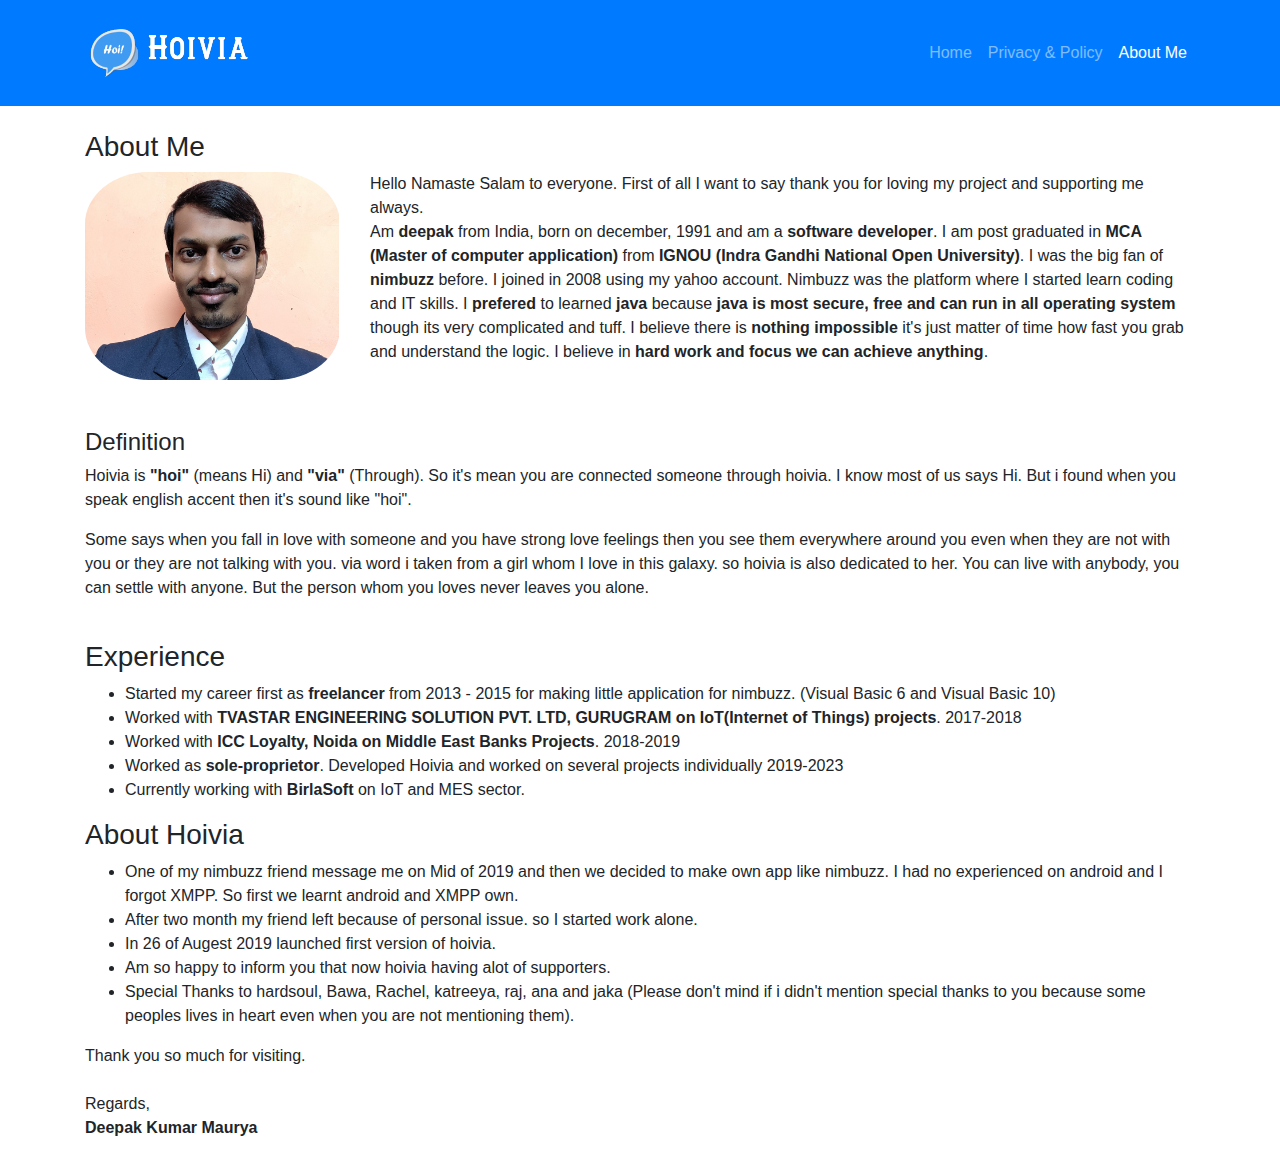
<file: about.html>
<!doctype html>
<html lang="en">
   <head>
       <meta charset="UTF-8">
    <meta name="viewport" content="width=device-width, initial-scale=1">
    <meta name="description" content="hoivia is real time social chat app to connect you to the world. Download now the application in your android phone from google store.">
       <meta name="author" content="dmaurya">
       <link rel="icon" href="img/icon.png" type="image/gif" sizes="16x16">
      <title>About Me</title>
      <link href="vendor/bootstrap/css/bootstrap.min.css" rel="stylesheet" />
       <style>
       .myPic{
       background: url(img/me.jpg);
        width: auto;
           height: 100%;
           background-size: contain;
           background-repeat: no-repeat;
           border: 1px sold pink;
           border-radius: 25%;
       }
       </style>
   </head>
   <body>
       <nav class="navbar navbar-expand-lg navbar-dark bg-primary">
   <div class="container">
    <a class="navbar-brand" href="/index.html"><div class="logo" style="background: url(img/logo.png); background-size: contain;height: 80px; width: 180px;background-repeat: no-repeat"></div></a>
    <button class="navbar-toggler" type="button" data-toggle="collapse" data-target="#navbarResponsive" aria-controls="navbarResponsive" aria-expanded="false" aria-label="Toggle navigation">
          <span class="navbar-toggler-icon"></span>
        </button>
    <div class="collapse navbar-collapse" id="navbarResponsive">
      <ul class="navbar-nav ml-auto">
        <li class="nav-item">
          <a class="nav-link" href="index.html">Home
              </a>
        </li>
        <li class="nav-item ">
            <a class="nav-link" href="privacy.html">Privacy &amp; Policy</a>
        </li>
          <li class="nav-item active">
          <a class="nav-link" href="about.html">About Me
            <span class="sr-only">(current)</span></a>
        </li>
      </ul>
    </div>
  </div>
</nav>
         <!-- /header -->
         <div id="main">
            <div id="content">
               <div class="container"><br>
                        <h3>About Me</h3>
                   <div class="row">
                   <div class="col-sm-3"><div class="myPic"></div></div>
                   <div class="col-lg-9">
                       <p>Hello Namaste Salam to everyone. First of all I want to say thank you for loving my project and supporting me always.<br> Am <strong>deepak</strong> from India, born on december, 1991 and am a <strong>software developer</strong>. I am post graduated in <strong>MCA (Master of computer application)</strong> from <strong>IGNOU (Indra Gandhi National Open University)</strong>. I was the big fan of <strong>nimbuzz</strong> before. I joined in 2008 using my yahoo account. Nimbuzz was the platform where I started learn coding and IT skills. I <strong>prefered</strong> to learned <strong>java</strong> because <strong>java is most secure, free and can run in all operating system</strong> though its very complicated and tuff. I believe there is <strong>nothing impossible</strong> it's just matter of time how fast you grab and understand the logic. I believe in <strong>hard work and focus we can achieve anything</strong>.</p>
                       </div>
                       </div>
                  <br><br>
                   <h4>Definition</h4>
                   <p>Hoivia is <strong>"hoi"</strong> (means Hi) and <strong>"via"</strong> (Through). So it's mean you are connected someone through hoivia. I know most of us says Hi. But i found when you speak english accent then it's sound like "hoi".</p>
                   <p>Some says when you fall in love with someone and you have strong love feelings then you see them everywhere around you even when they are not with you or they are not talking with you. via word i taken from a girl whom I love in this galaxy. so hoivia is also dedicated to her. You can live with anybody, you can settle with anyone. But the person whom you loves never leaves you alone.</p>
                   <br><h3>Experience</h3>
                   <ul>
                   <li>Started my career first as <strong>freelancer</strong> from 2013 - 2015 for making little application for nimbuzz. (Visual Basic 6 and Visual Basic 10)</li>
                    <li>Worked with <strong>TVASTAR ENGINEERING SOLUTION PVT. LTD, GURUGRAM on IoT(Internet of Things) projects</strong>. 2017-2018</li>
                       <li>Worked with <strong> ICC Loyalty, Noida on Middle East Banks Projects</strong>. 2018-2019</li>
                       <li>Worked as <strong>sole-proprietor</strong>. Developed Hoivia and worked on several projects individually 2019-2023</li>
                      <li>Currently working with <Strong>BirlaSoft</Strong> on IoT and MES sector.</li>
                   </ul>
                   
                   <h3>About Hoivia</h3>
                   <ul><li>
                   One of my nimbuzz friend message me on Mid of 2019 and then we decided to make own app like nimbuzz. I had no experienced on android and I forgot XMPP. So first we learnt android and XMPP own.</li>
                   <li>After two month my friend left because of personal issue. so I started work alone.</li>
                   <li>In 26 of Augest 2019 launched first version of hoivia.</li>
                   <li>Am so happy to inform you that now hoivia having alot of supporters.</li>
                   <li>Special Thanks to hardsoul, Bawa, Rachel, katreeya, raj, ana and jaka (Please don't mind if i didn't mention special thanks to you because some peoples lives in heart even when you are not mentioning them).
                       </li></ul>
                   <p>Thank you so much for visiting.<br><br>
                   Regards,<br>
                   <strong>Deepak Kumar Maurya</strong></p>
                </div>
             </div>
       </div>
    </body>
</html>
</file>
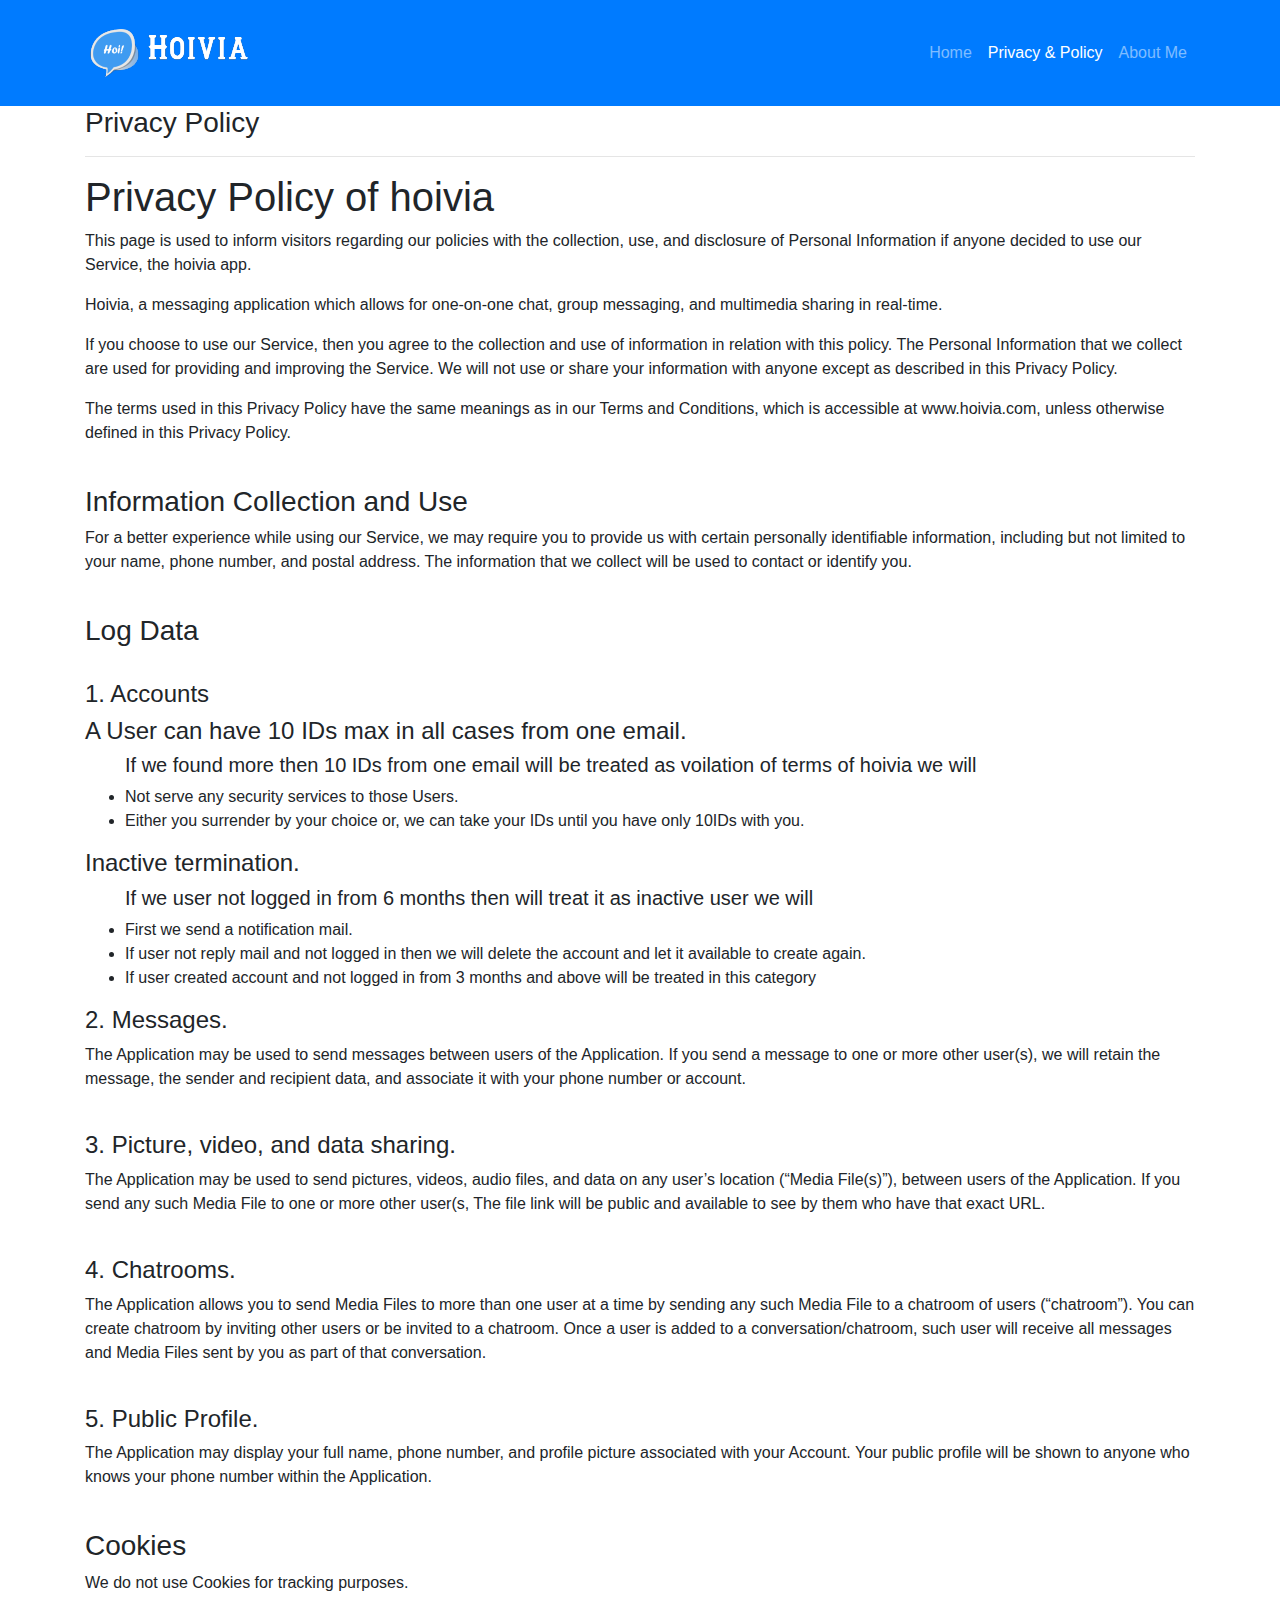
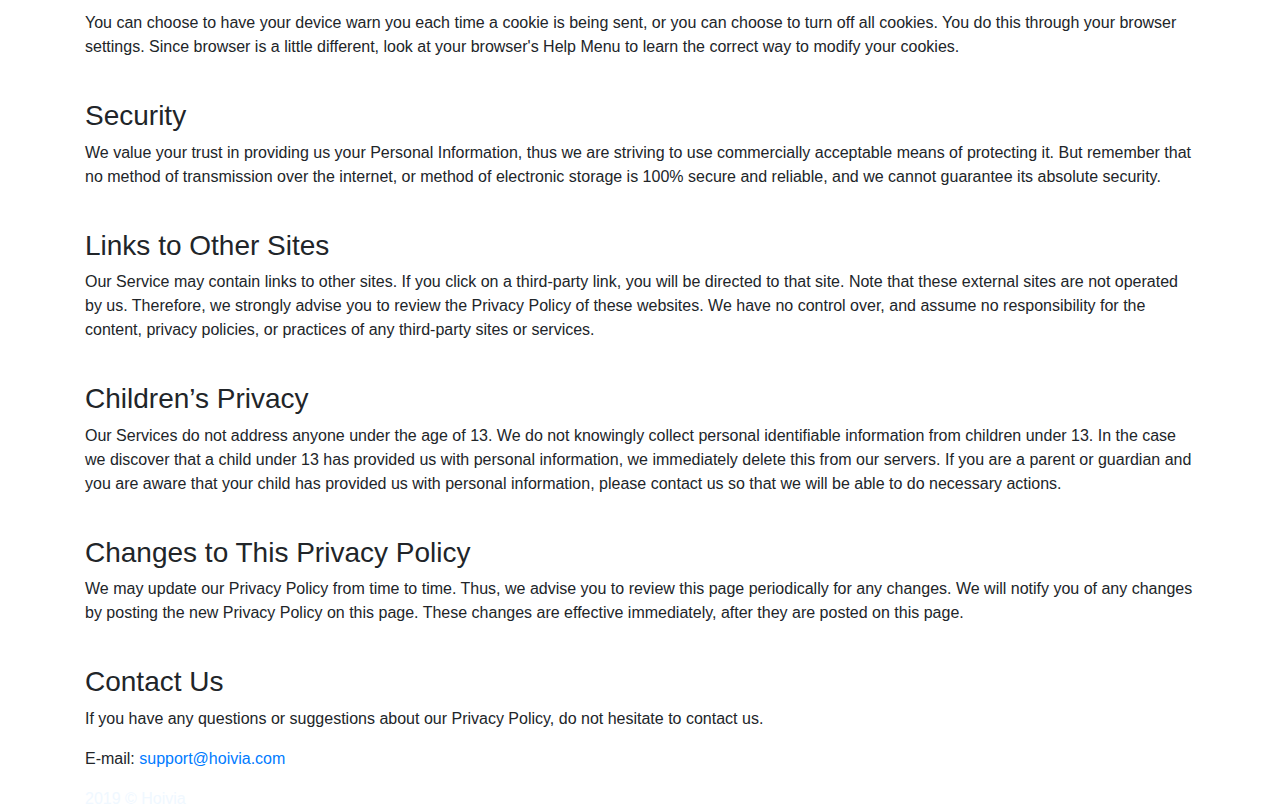
<file: privacy.html>
<!doctype html>
<html lang="en">
   <head>
       <meta charset="UTF-8">
    <meta name="viewport" content="width=device-width, initial-scale=1">
    <meta name="description" content="hoivia is real time social chat app to connect you to the world. Download now the application in your android phone from google store.">
       <meta name="author" content="dmaurya">
       <link rel="icon" href="img/icon.png" type="image/gif" sizes="16x16">
      <title>Privacy Policy</title>
      <link href="vendor/bootstrap/css/bootstrap.min.css" rel="stylesheet" />
   </head>
   <body>
       <nav class="navbar navbar-expand-lg navbar-dark bg-primary">
   <div class="container">
    <a class="navbar-brand" href="/index.html"><div class="logo" style="background: url(img/logo.png); background-size: contain;height: 80px; width: 180px;background-repeat: no-repeat"></div></a>
    <button class="navbar-toggler" type="button" data-toggle="collapse" data-target="#navbarResponsive" aria-controls="navbarResponsive" aria-expanded="false" aria-label="Toggle navigation">
          <span class="navbar-toggler-icon"></span>
        </button>
    <div class="collapse navbar-collapse" id="navbarResponsive">
      <ul class="navbar-nav ml-auto">
        <li class="nav-item">
          <a class="nav-link" href="index.html">Home
              </a>
        </li>
        <li class="nav-item active">
          <a class="nav-link" href="privacy.html">Privacy &amp; Policy
            <span class="sr-only">(current)</span></a>
        </li>
          <li class="nav-item">
              <a class="nav-link" href="about.html">About Me</a>
        </li>
      </ul>
    </div>
  </div>
</nav>
         <!-- /header -->
         <div id="main">
            <div id="content">
               <div class="container">
                  <h3>Privacy Policy</h3>
                  <hr>
                  <h1>Privacy Policy of hoivia</h1>
                  <p>This page is used to inform visitors regarding our policies with the collection, use, and disclosure of Personal Information if anyone decided to use our Service, the hoivia app.</p>
                  <p>Hoivia, a messaging application which allows for one-on-one chat, group messaging, and multimedia sharing in real-time.</p>
                  <p>If you choose to use our Service, then you agree to the collection and use of information in relation with this policy. The Personal Information that we collect are used for providing and improving the Service. We will not use or share your information with anyone except as described in this Privacy Policy.</p>
                  <p>The terms used in this Privacy Policy have the same meanings as in our Terms and Conditions, which is accessible at www.hoivia.com, unless otherwise defined in this Privacy Policy.</p>
                  <br>
                  <h3>Information Collection and Use</h3>
                  <p>For a better experience while using our Service, we may require you to provide us with certain personally identifiable information, including but not limited to your name, phone number, and postal address. The information that we collect will be used to contact or identify you.</p>
                  <br>
                  <h3>Log Data</h3>
                  <br>
                   <h4>1. Accounts</h4>
                   
                   <h4> A User can have 10 IDs max in all cases from one email.</h4>
                   <ul><h5>If we found more then 10 IDs from one email will be treated as voilation of terms of hoivia we will</h5>
                   <li>Not serve any security services to those Users.</li>
                    <li>Either you surrender by your choice or, we can take your IDs until you have only 10IDs with you.</li>
                   </ul>
                   <h4> Inactive termination.</h4>
                   <ul><h5>If we user not logged in from 6 months then will treat it as inactive user we will</h5>
                   <li>First we send a notification mail.</li>
                    <li>If user not reply mail and not logged in then we will delete the account and let it available to create again.</li>
                    <li>If user created account and not logged in from 3 months and above will be treated in this category</li>
                   </ul>
                  <h4>2. Messages.</h4>
                  <p>
                     The Application may be used to send messages between users of the Application. If you send a message to one or more other user(s), we will retain the message, the sender and recipient data, and associate it with your phone number or account.
                  </p>
                  <br> 
                  <h4>3. Picture, video, and data sharing.</h4>
                  <p>
                     The Application may be used to send pictures, videos, audio files, and data on any user’s location (“Media File(s)”), between users of the Application. If you send any such Media File to one or more other user(s, The file link will be public and available to see by them who have that exact URL.
                  </p>
                  <br> 
                  <h4>4. Chatrooms.</h4>
                  <p>
                     The Application allows you to send Media Files to more than one user at a time by sending any such Media File to a chatroom of users (“chatroom”). You can create chatroom by inviting other users or be invited to a chatroom. Once a user is added to a conversation/chatroom, such user will receive all messages and Media Files sent by you as part of that conversation.
                  </p>
                  <br>
                  <h4>5. Public Profile.</h4>
                  <p>
                     The Application may display your full name, phone number, and profile picture associated with your Account. Your public profile will be shown to anyone who knows your phone number within the Application.
                  </p>
                  <br>
                  <h3>Cookies</h3>
                  <p>We do not use Cookies for tracking purposes.</p>
                  <p>You can choose to have your device warn you each time a cookie is being sent, or you can choose to turn off all cookies. You do this through your browser settings. Since browser is a little different, look at your browser's Help Menu to learn the correct way to modify your cookies.</p>
                  <br>
                  <h3>Security</h3>
                  <p>We value your trust in providing us your Personal Information, thus we are striving to use commercially acceptable means of protecting it. But remember that no method of transmission over the internet, or method of electronic storage is 100% secure and reliable, and we cannot guarantee its absolute security.</p>
                  <br>
                  <h3>Links to Other Sites</h3>
                  <p>Our Service may contain links to other sites. If you click on a third-party link, you will be directed to that site. Note that these external sites are not operated by us. Therefore, we strongly advise you to review the Privacy Policy of these websites. We have no control over, and assume no responsibility for the content, privacy policies, or practices of any third-party sites or services.</p>
                  <br>
                  <h3>Children’s Privacy</h3>
                  <p>Our Services do not address anyone under the age of 13. We do not knowingly collect personal identifiable information from children under 13. In the case we discover that a child under 13 has provided us with personal information, we immediately delete this from our servers. If you are a parent or guardian and you are aware that your child has provided us with personal information, please contact us so that we will be able to do necessary actions.</p>
                  <br>
                  <h3>Changes to This Privacy Policy</h3>
                  <p>We may update our Privacy Policy from time to time. Thus, we advise you to review this page periodically for any changes. We will notify you of any changes by posting the new Privacy Policy on this page. These changes are effective immediately, after they are posted on this page.</p>
                  <br>
                  <h3>Contact Us</h3>
                  <p>If you have any questions or suggestions about our Privacy Policy, do not hesitate to contact us.</p>
                   <p>E-mail: <a href="mailto:support@hoivia.com">support@hoivia.com</a></p>
               </div>
            </div>
         </div>
      </div>
      <footer>
         <div id="info-bar">
            <div class="container clearfix">
               <span style="color: aliceblue">2019 © Hoivia</span>
            </div>
         </div>
         <!-- /#top-bar -->
      </footer>
      <!-- /footer -->
      <script src="vendor/jquery/jquery.min.js"></script>
      <script src="vendor/bootstrap/js/bootstrap.min.js"></script>
   </body>
</html>
</file>
